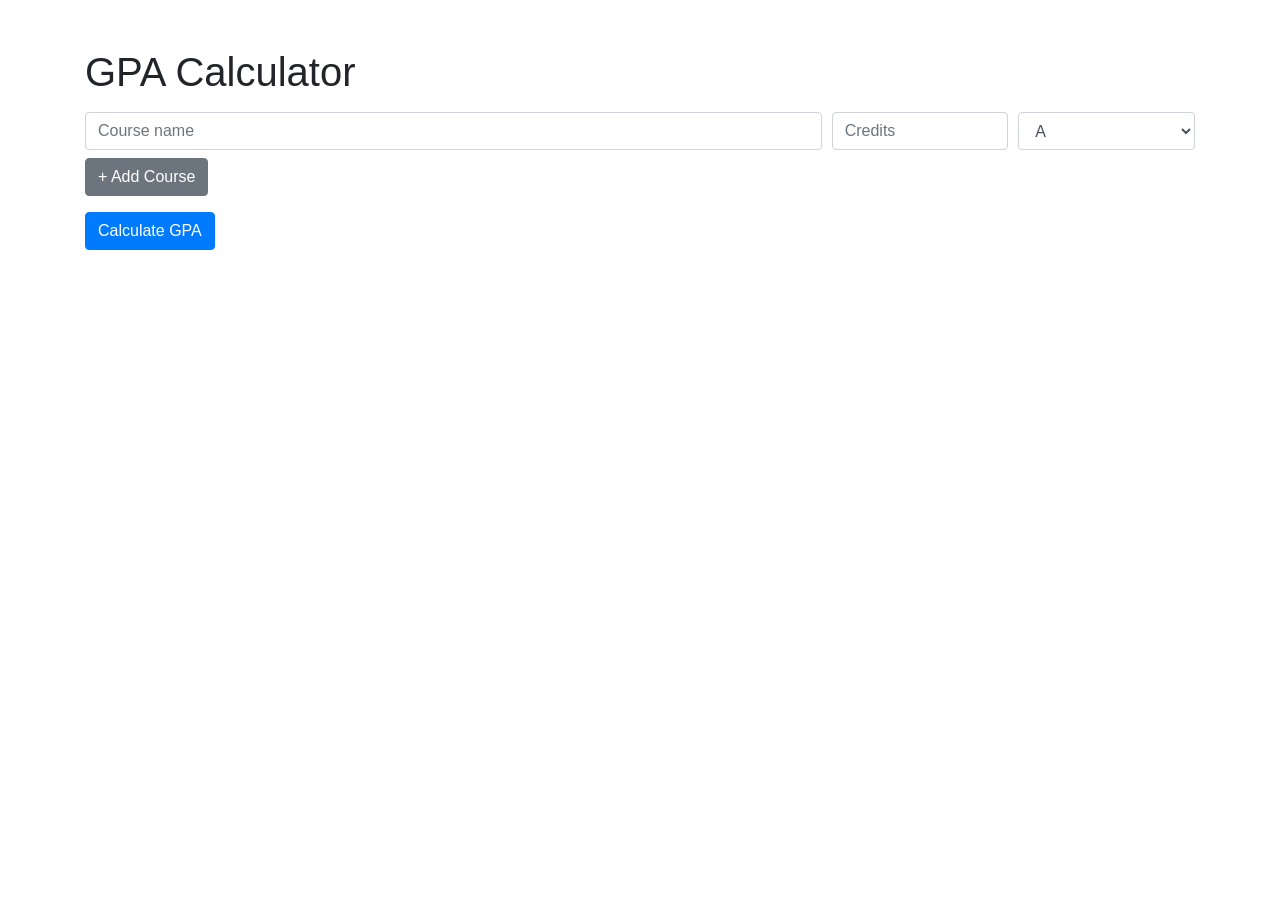
<file: gpa -calculator-step3/index.html>
<!DOCTYPE html>
<html lang="en">
<head>
    <meta charset="UTF-8">
    <title>GPA Calculator with jQuery and Bootstrap</title>
    <link rel="stylesheet" href="https://stackpath.bootstrapcdn.com/bootstrap/4.5.2/css/bootstrap.min.css">
    <link rel="stylesheet" href="style.css">
</head>
<body>
    <div class="container">
        <h1 class="mt-5">GPA Calculator</h1>
        <div id="result" class="mt-3"></div>
        <form id="gpaForm" class="mt-3">
            <div id="courses">
                <div class="course-row form-row mb-2">
                    <div class="col">
                        <input type="text" name="course[]" class="form-control" placeholder="Course name" required>
                    </div>
                    <div class="col-2">
                        <input type="number" name="credits[]" class="form-control" placeholder="Credits" min="1" required>
                    </div>
                    <div class="col-2">
                        <select name="grade[]" class="form-control">
                            <option value="4.0">A</option>
                            <option value="3.0">B</option>
                            <option value="2.0">C</option>
                            <option value="1.0">D</option>
                            <option value="0.0">F</option>
                        </select>
                    </div>
                </div>
            </div>
            <button type="button" id="addCourse" class="btn btn-secondary mb-3">+ Add Course</button>
            <br>
            <button type="submit" class="btn btn-primary">Calculate GPA</button>
        </form>
    </div>

    <script src="https://code.jquery.com/jquery-3.6.0.min.js"></script>
    <script src="https://stackpath.bootstrapcdn.com/bootstrap/4.5.2/js/bootstrap.min.js"></script>
    <script src="script.js" defer></script>
</body>
</html>
</file>
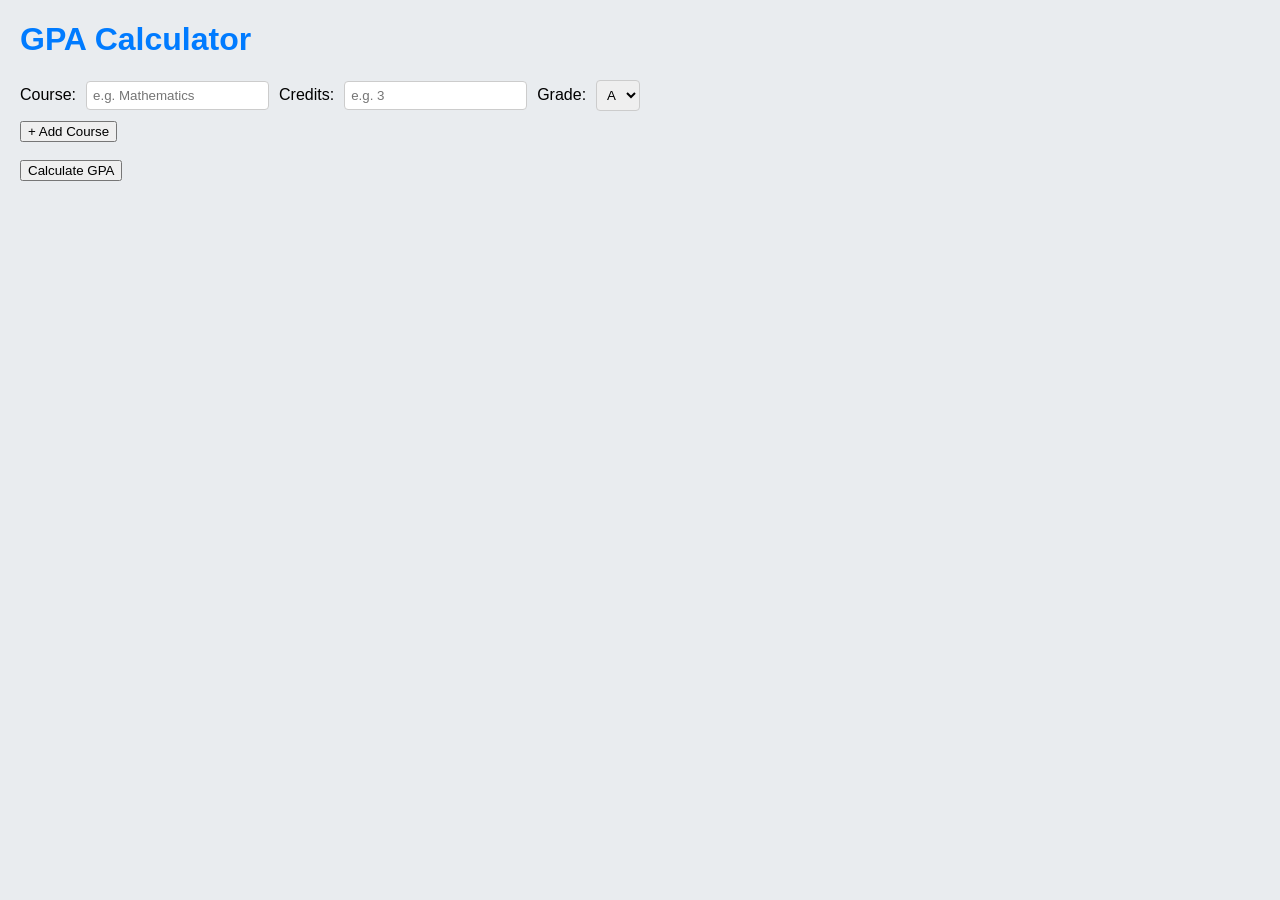
<file: gpa-calculator-step1/index.html>
<!DOCTYPE html>
<html>
<head>
    <meta charset="UTF-8">
    <title>GPA Calculator</title>
    <link rel="stylesheet" href="style.css">
    <script src="script.js"></script>
</head>
<body>
    <h1>GPA Calculator</h1>
    <form action="calculate.php" method="post" onsubmit="return validateForm();">
        <div id="courses">
            <div class="course-row">
                <label>Course:</label>
                <input type="text" name="course[]" placeholder="e.g. Mathematics" required>
                <label>Credits:</label>
                <input type="number" name="credits[]" placeholder="e.g. 3" min="1" required>
                <label>Grade:</label>
                <select name="grade[]">
                    <option value="4.0">A</option>
                    <option value="3.0">B</option>
                    <option value="2.0">C</option>
                    <option value="1.0">D</option>
                    <option value="0.0">F</option>
                </select>
            </div>
        </div>
        <button type="button" onclick="addCourse()">+ Add Course</button>
        <br><br>
        <input type="submit" value="Calculate GPA">
    </form>
</body>
</html>
</file>
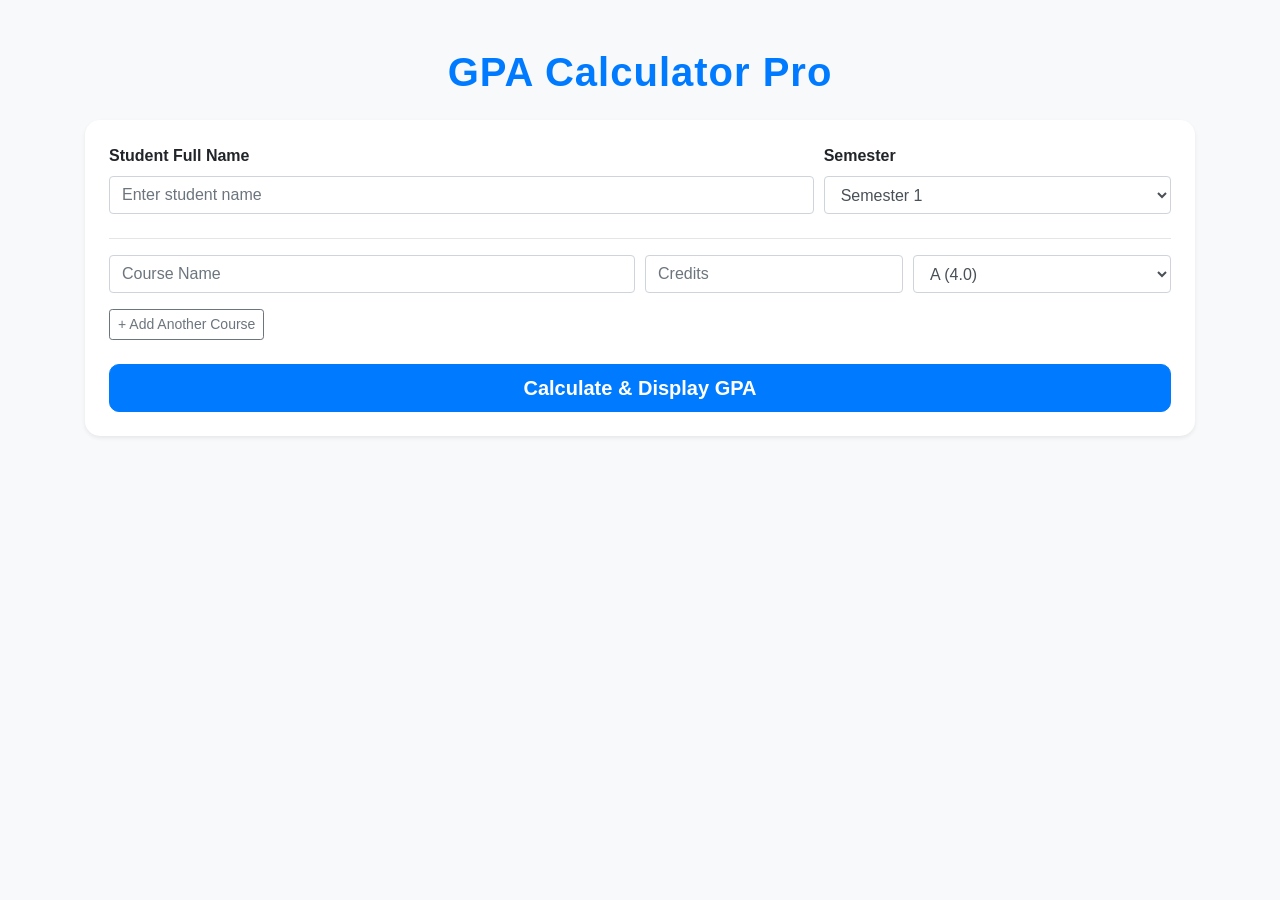
<file: gpa-calculator-step4/index.html>
<!DOCTYPE html>
<html lang="en">
<head>
    <meta charset="UTF-8">
    <title>GPA Calculator Pro - Step 4</title>
    <link rel="stylesheet" href="https://stackpath.bootstrapcdn.com/bootstrap/4.5.2/css/bootstrap.min.css">
    <link rel="stylesheet" href="style.css">
</head>
<body class="bg-light">
    <div class="container py-5">
        <h1 class="text-center mb-4 text-primary">GPA Calculator Pro</h1>
        
        <div id="result" class="mb-4"></div>

        <div class="card shadow-sm border-0">
            <div class="card-body p-4">
                <form id="gpaForm">
                    <div class="form-row mb-4">
                        <div class="col-md-8">
                            <label class="font-weight-bold">Student Full Name</label>
                            <input type="text" name="student_name" class="form-control" placeholder="Enter student name" required>
                        </div>
                        <div class="col-md-4">
                            <label class="font-weight-bold">Semester</label>
                            <select name="semester" class="form-control">
                                <option value="Semester 1">Semester 1</option>
                                <option value="Semester 2">Semester 2</option>
                            </select>
                        </div>
                    </div>
                    <hr>
                    <div id="courses">
                        <div class="course-row form-row mb-3">
                            <div class="col-md-6">
                                <input type="text" name="course[]" class="form-control" placeholder="Course Name" required>
                            </div>
                            <div class="col-md-3">
                                <input type="number" name="credits[]" class="form-control" placeholder="Credits" min="1" required>
                            </div>
                            <div class="col-md-3">
                                <select name="grade[]" class="form-control">
                                    <option value="4.0">A (4.0)</option>
                                    <option value="3.0">B (3.0)</option>
                                    <option value="2.0">C (2.0)</option>
                                    <option value="1.0">D (1.0)</option>
                                    <option value="0.0">F (0.0)</option>
                                </select>
                            </div>
                        </div>
                    </div>
                    
                    <button type="button" id="addCourse" class="btn btn-outline-secondary btn-sm mb-4">+ Add Another Course</button>
                    <button type="submit" class="btn btn-primary btn-block btn-lg">Calculate & Display GPA</button>
                </form>
            </div>
        </div>
    </div>

    <script src="https://code.jquery.com/jquery-3.6.0.min.js"></script>
    <script src="script.js" defer></script>
</body>
</html>
</file>
<file: gpa -calculator-step3/style.css>
<?php
header('Content-Type: application/json');

if (isset($_POST['course'], $_POST['credits'], $_POST['grade'])) {
    $courses      = $_POST['course'] ?? [];
    $credits      = $_POST['credits'] ?? [];
    $grades       = $_POST['grade'] ?? [];
    $totalPoints  = 0;
    $totalCredits = 0;

    $tableHtml  = '<table class="table table-bordered mt-3">';
    $tableHtml .= '<thead class="thead-dark">
                    <tr>
                        <th>Course</th><th>Credits</th>
                        <th>Grade</th><th>Grade Points</th>
                    </tr>
                   </thead><tbody>';

    for ($i = 0; $i < count($courses); $i++) {
        $course = htmlspecialchars($courses[$i]);
        $cr     = floatval($credits[$i]);
        $g      = floatval($grades[$i]);
        if ($cr <= 0) continue;
        
        $pts          = $cr * $g;
        $totalPoints  += $pts;
        $totalCredits += $cr;
        $tableHtml    .= "<tr>
                            <td>$course</td><td>$cr</td>
                            <td>$g</td><td>$pts</td>
                          </tr>";
    }
    $tableHtml .= '</tbody></table>';

    if ($totalCredits > 0) {
        $gpa = $totalPoints / $totalCredits;
        if ($gpa >= 3.7) {
            $interpretation = "Distinction";
        } elseif ($gpa >= 3.0) {
            $interpretation = "Merit";
        } elseif ($gpa >= 2.0) {
            $interpretation = "Pass";
        } else {
            $interpretation = "Fail";
        }

        $message = "Your GPA is " . number_format($gpa, 2) . " ($interpretation).";
        
        echo json_encode([
            'success'   => true,
            'gpa'       => $gpa,
            'message'   => $message,
            'tableHtml' => $tableHtml,
        ]);
    } else {
        echo json_encode([
            'success' => false,
            'message' => 'No valid courses entered.',
        ]);
    }
} else {
    echo json_encode([
        'success' => false,
        'message' => 'Data not received.',
    ]);
}
exit;
?>
</file>
<file: gpa-calculator-step1/style.css>
body {
    font-family: Arial, sans-serif;
    margin: 20px;
    background-color: #e9ecef;
}
h1 {
    color: #007BFF;
}
.course-row {
    display: flex;
    gap: 10px;
    align-items: center;
    margin-bottom: 10px;
}
.course-row input,
.course-row select {
    padding: 6px;
    border: 1px solid #ccc;
    border-radius: 4px;
}
table {
    border-collapse: collapse;
    margin-top: 16px;
}
table th, table td {
    border: 1px solid #ccc;
    padding: 8px 14px;
}
table th {
    background-color: #007BFF;
    color: white;
}
</file>
<file: gpa-calculator-step4/style.css>
body { font-family: 'Segoe UI', sans-serif; background-color: #f4f7f6; }
h1 { font-weight: 700; letter-spacing: 1px; }
.card { border-radius: 15px; }
.btn-primary { border-radius: 10px; font-weight: bold; transition: 0.3s; }
.btn-primary:hover { transform: translateY(-2px); box-shadow: 0 5px 15px rgba(0,123,255,0.3); }
.remove-row { border-radius: 50%; width: 32px; height: 32px; padding: 0; font-weight: bold; }
.progress-bar { font-weight: bold; font-size: 1.1rem; }
</file>
